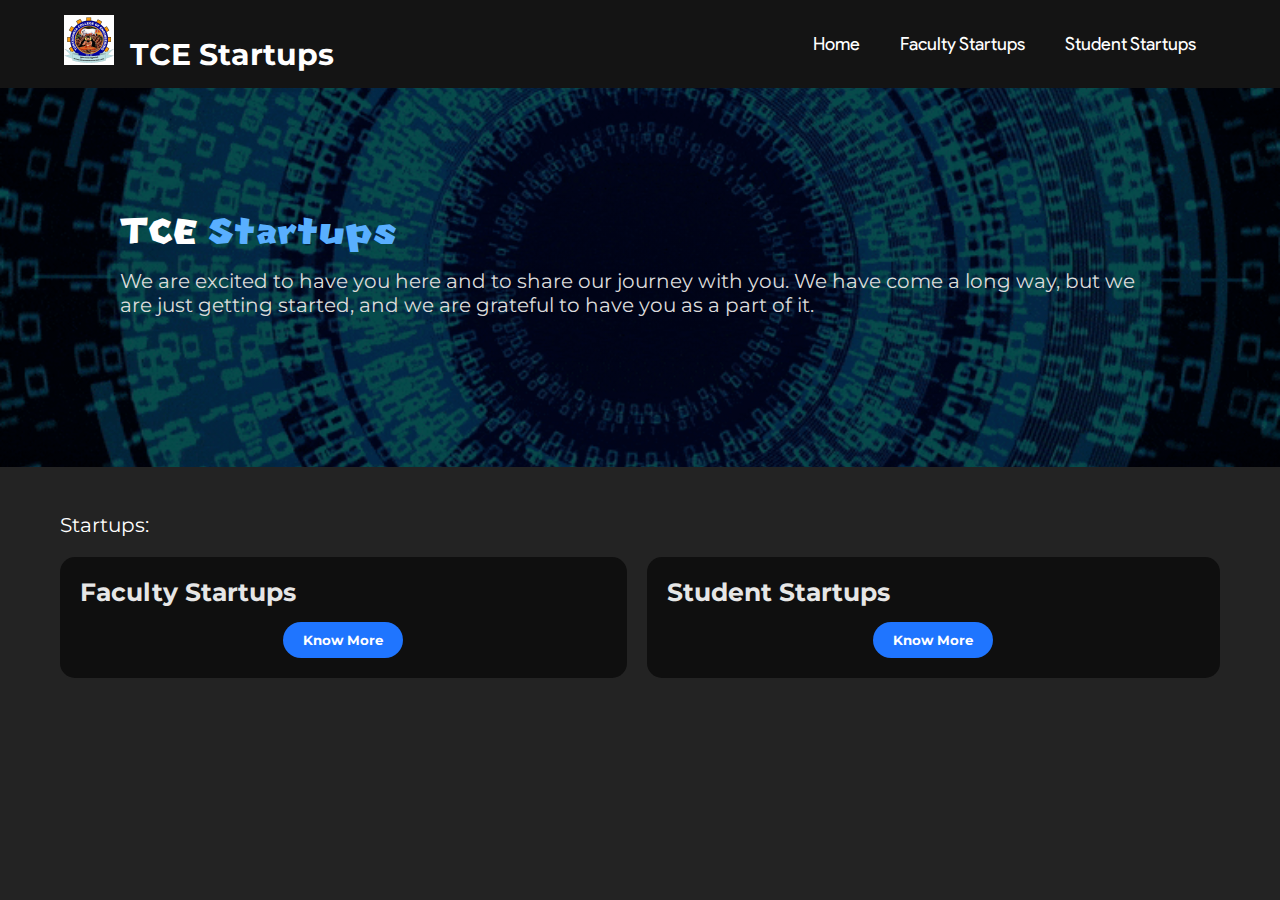
<file: index.html>
<!DOCTYPE html>
<html lang="en-US">
<head>
    <meta charset="UTF-8">
    <meta http-equiv="X-UA-Compatible" content="IE=edge">
    <meta name="viewport" content="width=device-width, initial-scale=1.0">
    <title>TCE Startups</title>
    <link rel="icon" type="image/png" href="./src/favicon.png">
    <script src="./SiteHelper.js" defer></script>
    <link rel="stylesheet" href="style.css">
    <link rel="stylesheet" href="mobile.css">
</head>
<body>
    <header >
        <a href="index.html" class="logohref">
            <p class="logo"><img src="gg.gif" class="gif">&nbsp;&nbsp;TCE Startups</p>
    </a>

        <ul class="nav_links">
            <li><a href="index.html">Home</a></li>
            <li><a href="Factulty .html">Faculty Startups</a></li>
            <li><a href="Student.html">Student Startups</a></li>
        </ul>
    </header>

    <div class="mainpagearticle">
        <p class="mpahead">TCE  <span style="color: #59afff;">Startups</span></p>
        <p class="mpatxt">We are excited to have you here and to share our journey with you. We have come a long way, but we are just getting started, and we are grateful to have you as a part of it.</p>
        <!-- <a href="about.html" class="roundbtn mpahref">About us</a> -->
    </div>
   
  
    <br><br>
    <p class="ihead_2">Startups:</p>
    <div class="projects" style="margin-top: 10px;">
        <div class="project">
            <p class="projectname">Faculty Startups</p>
            <!-- <p class="projectshortdesc">KEK es</p> -->

            <div class="centre">
                <button class="roundbtn projectbtn" href="Factulty .html"><a href="Factulty .html" class="projbtnhref">Know More</a></button>
                <!-- <button class="roundbtn projbtnrepo"><a href="https://github.com/AgesoftOSS/KEK" class="projbtnhref">Github Repo</a></button> -->
            </div>
        </div>

        <div class="project">
            <p class="projectname">Student Startups</p>
            <!-- <p class="projectshortdesc">AntiCopyright is a powerful tool to fight against piracy</p> -->

            <div class="centre">
                <button class="roundbtn projectbtn"href="Student.html"><a href="Student.html" class="projbtnhref">Know More</a></button>
                <!-- <button class="roundbtn projbtnrepo"><a href="https://github.com/AgesoftOSS/AntiCopyright" class="projbtnhref">Github Repo</a></button> -->
            </div>
        </div>
    </div>
    
    <!-- <footer id="footer"></footer> -->
</body>
</html>
</file>
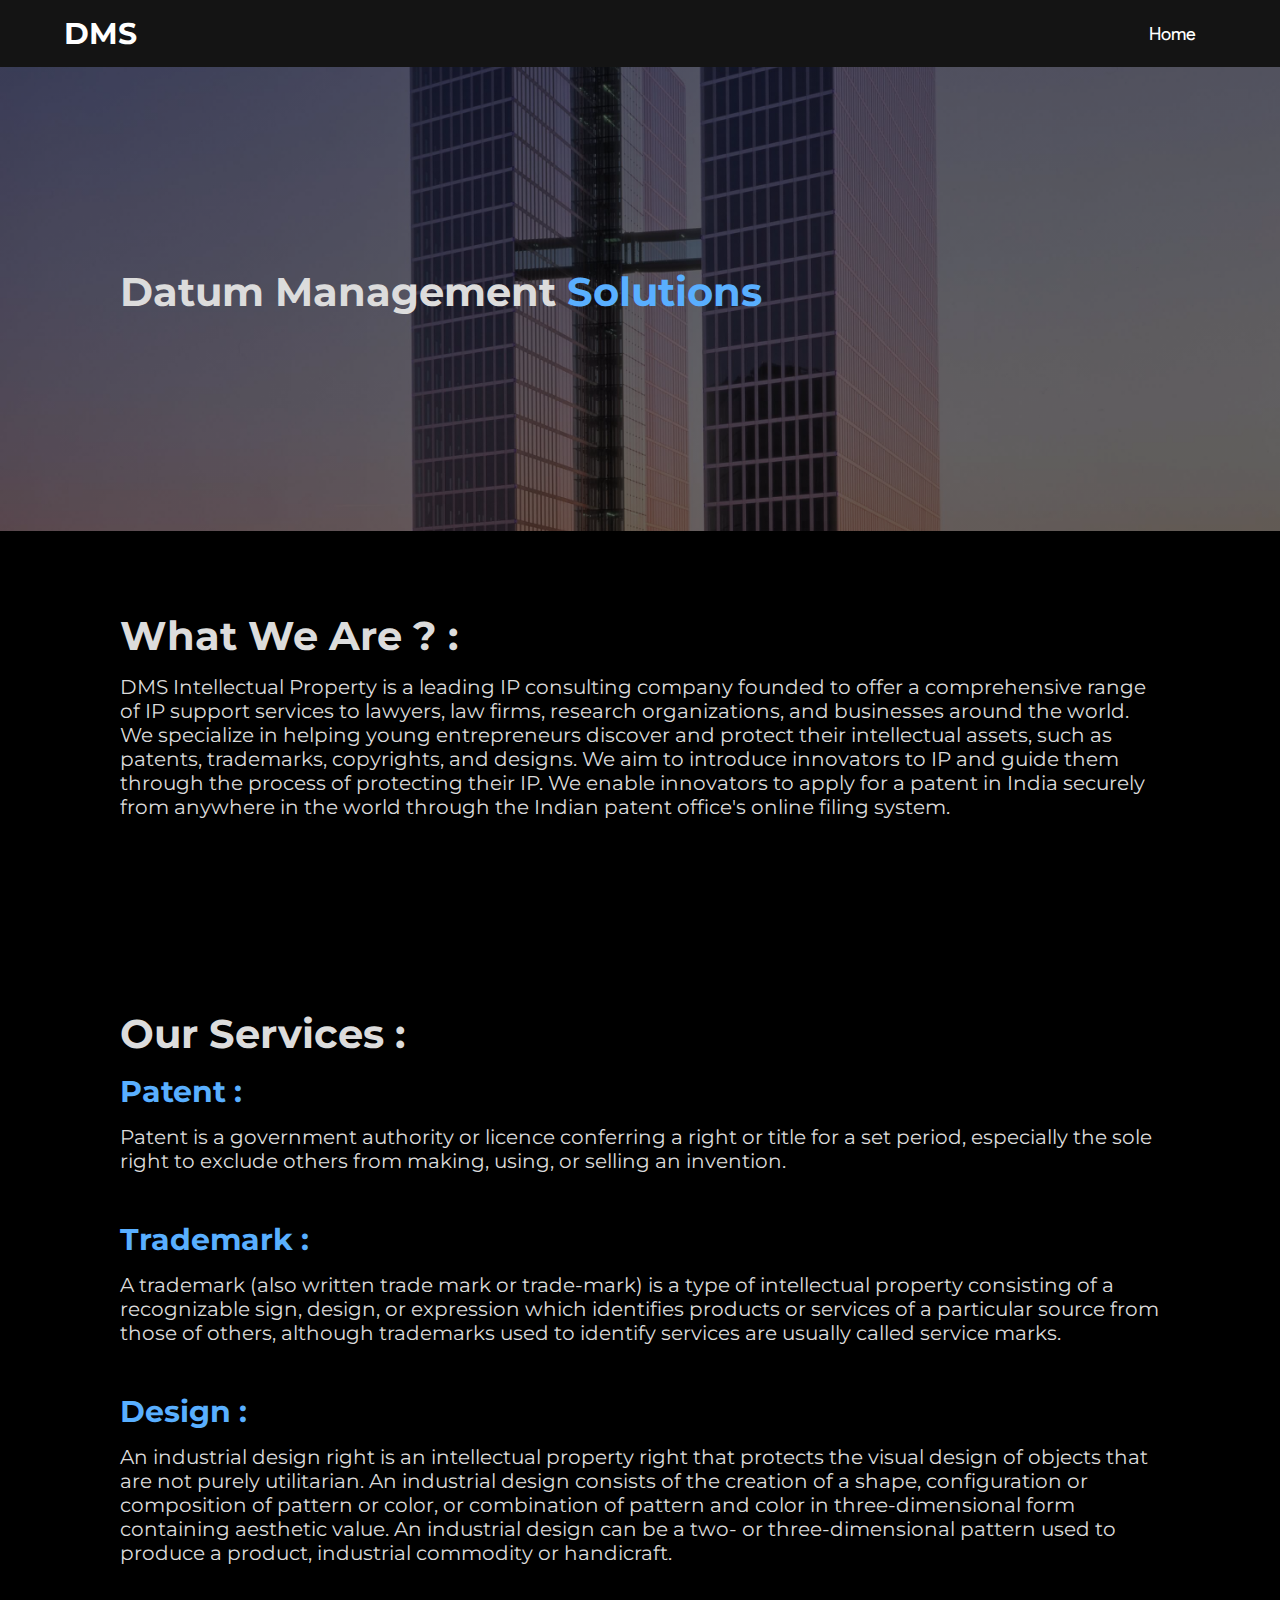
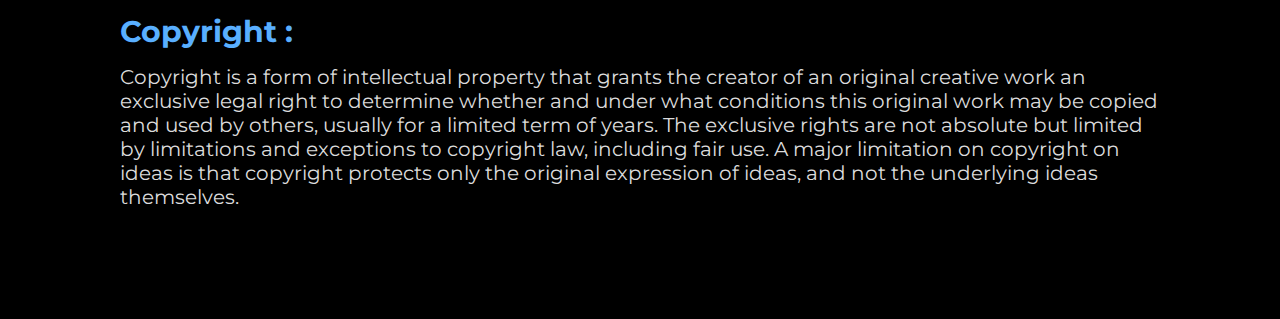
<file: DMS.html>
<!DOCTYPE html>
<html lang="en-US">
<head>
    <meta charset="UTF-8">
    <meta http-equiv="X-UA-Compatible" content="IE=edge">
    <meta name="viewport" content="width=device-width, initial-scale=1.0">
    <title>DMS</title>
    <link rel="icon" type="image/png" href="./src/favicon.png">
    <script src="./SiteHelper.js" defer></script>
    <link rel="stylesheet" href="mobile.css">
    <link rel="stylesheet" href="style.css">
</head>
<body>
    <header>
        <a href="index.html" class="logohref">
            <p class="logo">DMS</p>
    </a>
        <ul class="nav_links">
        <li><a href="index.html">Home</a></li>
        <!-- <li><a href="../solutions.html">Factulty Startups</a></li> -->
        <!-- <li><a href="../projects.html">Student Startups</a></li> -->
    </ul>
    
    
    </header>
    <div class="aboutpagehead skyscrapperbackground">
        <p class="aphhead">Datum Management  <span style="color: #59afff;">Solutions</span></p>
         <!-- <p class="aphtxt">Agesoft is a munich based german IT Company owned by <a href="">Entertainmasters</a> and founded by Copy05</p> -->
    </div>

    <!-- <div class="aboutpagehead2">
        <p class="aphbig"><span style="color: #59afff;">Since 2017 Ageesoft stood as a software provider</span> for small corperations and schools with the goal of reaching independentcy of the big corperations in the world and offering Open Source Projects to train people for the upcomming digital future</p>
    </div> -->

    <div class="aboutpagehead2">
        <p class="aphhead">What We Are ? :</p>
        <p class="aphtxt">DMS Intellectual Property is a leading IP consulting company founded to offer a comprehensive range of IP support services to lawyers, law firms, research organizations, and businesses around the world. We specialize in helping young entrepreneurs discover and protect their intellectual assets, such as patents, trademarks, copyrights, and designs. We aim to introduce innovators to IP and guide them through the process of protecting their IP. We enable innovators to apply for a patent in India securely from anywhere in the world through the Indian patent office's online filing system.</p> 


        </p>
    </div>

  <div class="aboutpagehead2">
    <p class="aphhead">Our Services :</p>
        <p class="aphbig"><span style="color: #59afff;">Patent :</span><p class="aphtxt">Patent is a government authority or licence conferring a right or title for a set period, especially the sole right to exclude others from making, using, or selling an invention.</p>

        <br>
        <p class="aphbig"><span style="color: #59afff;">Trademark :</span><p class="aphtxt">A trademark (also written trade mark or trade-mark) is a type of intellectual property consisting of a recognizable sign, design, or expression which identifies products or services of a particular source from those of others, although trademarks used to identify services are usually called service marks.</p>
        <br>
        <p class="aphbig"><span style="color: #59afff;">Design :</span><p class="aphtxt">An industrial design right is an intellectual property right that protects the visual design of objects that are not purely utilitarian. An industrial design consists of the creation of a shape, configuration or composition of pattern or color, or combination of pattern and color in three-dimensional form containing aesthetic value. An industrial design can be a two- or three-dimensional pattern used to produce a product, industrial commodity or handicraft.</p>
        <br>
        <p class="aphbig"><span style="color: #59afff;">Copyright :</span><p class="aphtxt">Copyright is a form of intellectual property that grants the creator of an original creative work an exclusive legal right to determine whether and under what conditions this original work may be copied and used by others, usually for a limited term of years. The exclusive rights are not absolute but limited by limitations and exceptions to copyright law, including fair use. A major limitation on copyright on ideas is that copyright protects only the original expression of ideas, and not the underlying ideas themselves.</p>
    </div>
<!-- 
    <div class="aboutpagehead2">
        <p class="aphhead">Our Office:</p>
        <p class="aphtxt">Agesoft is operrated digitally which means there's no office.</p>
    </div> -->
    <!-- <footer id="footer"></footer> -->
</body>
</html>
</file>
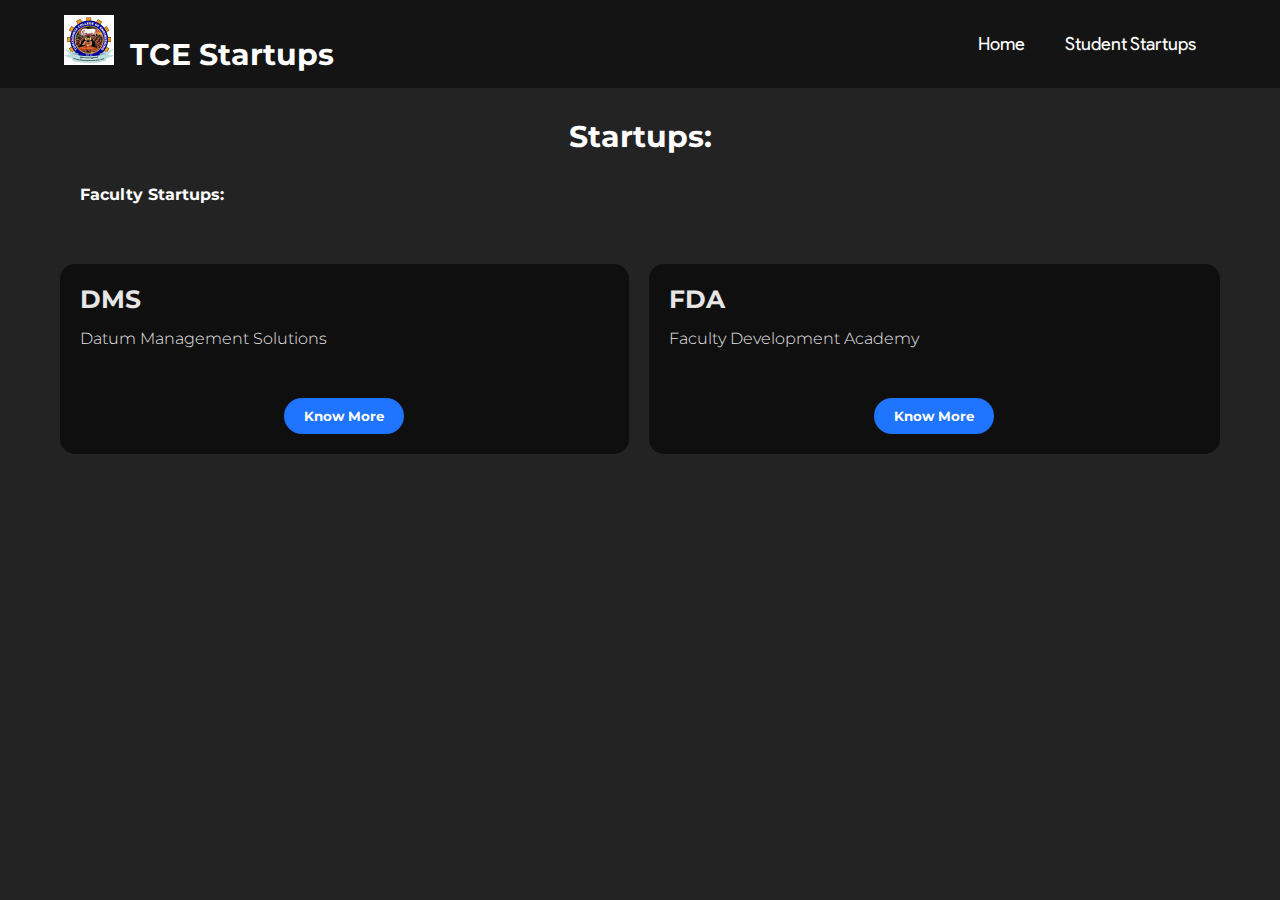
<file: Factulty .html>
<!DOCTYPE html>
<html lang="en-US">
<head>
    <meta charset="UTF-8">
    <meta http-equiv="X-UA-Compatible" content="IE=edge">
    <meta name="viewport" content="width=device-width, initial-scale=1.0">
    <title>Faculty Startup</title>
    <link rel="icon" type="image/png" href="./src/favicon.png">
    <script src="./SiteHelper.js" defer></script>
    <link rel="stylesheet" href="mobile.css">
    <link rel="stylesheet" href="style.css">
</head>
<body>
    <header ><a href="index.html" class="logohref">
        <p class="logo"><img src="gg.gif" class="gif">&nbsp;&nbsp;TCE Startups</p>
</a>
    <ul class="nav_links">
        <li><a href="index.html">Home</a></li>
        <!-- <li><a href="../solutions.html">Factulty Startups</a></li> -->
        <li><a href="Student.html">Student Startups</a></li>
    </ul></header>
    <p class="ihead">Startups:</p>
    <p class="projectsection">Faculty Startups:</p>
    <div class="projects">
        <div class="project">
            <p class="projectname">DMS</p>
            <p class="projectshortdesc">Datum Management Solutions</p>

            <div class="centre">
                <button class="roundbtn projectbtn"><a href="DMS.html" class="projbtnhref">Know More</a></button>
                
            </div>
        </div>

        <div class="project">
            <p class="projectname">FDA</p>
            <p class="projectshortdesc">Faculty Development Academy</p>

            <div class="centre">
                <button class="roundbtn projectbtn"><a href="FDA.html" class="projbtnhref">Know More</a></button>
                <!-- <button class="roundbtn projbtnrepo"><a href="https://github.com/AgesoftOSS/Awnd" class="projbtnhref">Github Repo</a></button> -->
            </div>
        </div>
       
</body>
</html>
</file>
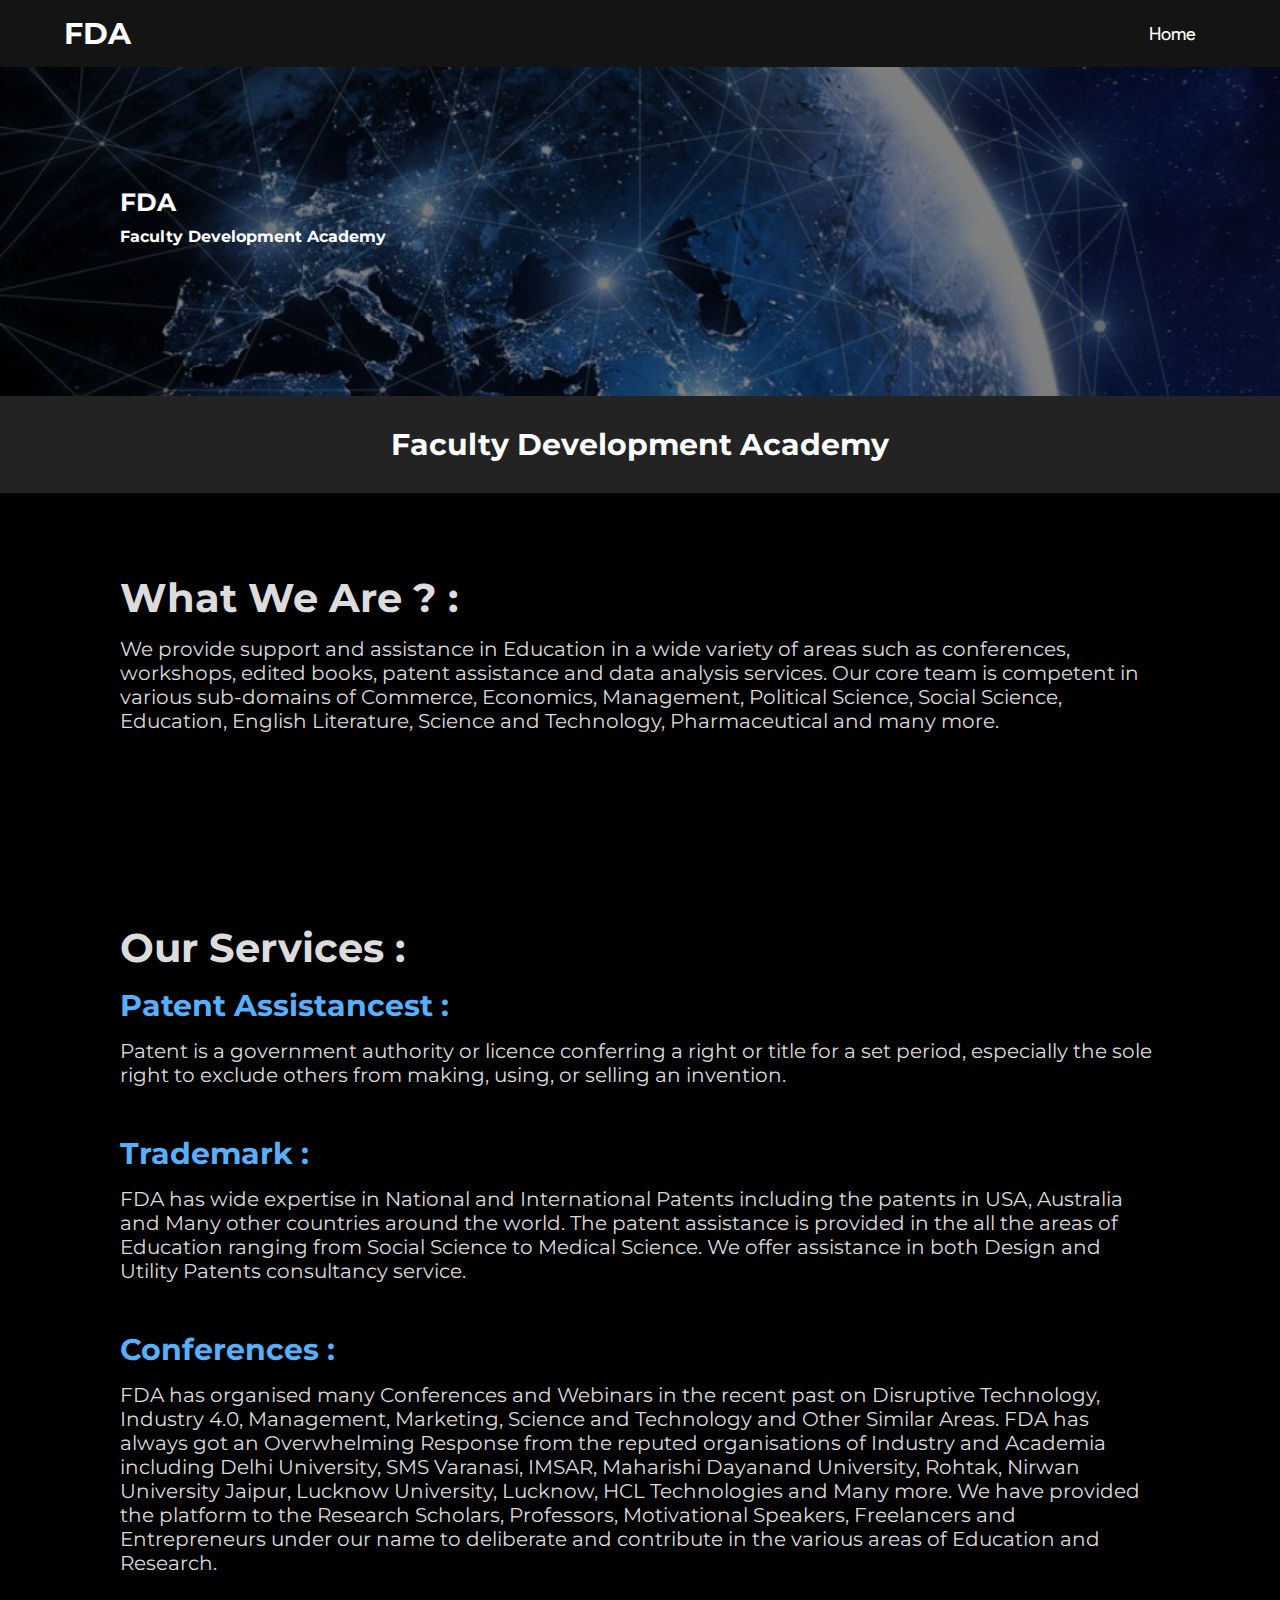
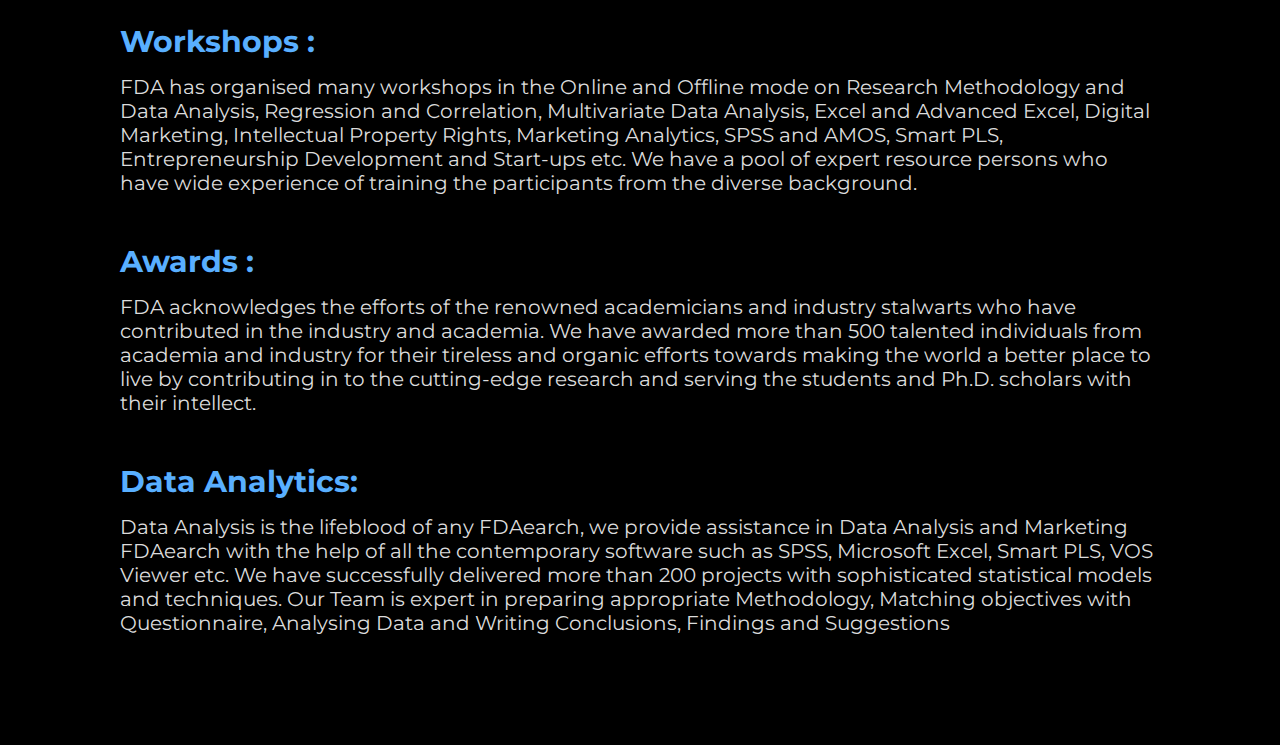
<file: FDA.html>
<!DOCTYPE html>
<html lang="en-US">
<head>
    <meta charset="UTF-8">
    <meta http-equiv="X-UA-Compatible" content="IE=edge">
    <meta name="viewport" content="width=device-width, initial-scale=1.0">
    <title>FDA</title>
    <link rel="icon" type="image/png" href="./src/favicon.png">
    <script src="./SiteHelper_L.js" defer></script>
    <link rel="stylesheet" href="./mobile.css">
    <link rel="stylesheet" href="./style.css">
</head>
<body>
    <header >
        <a href="index.html" class="logohref">
            <p class="logo">FDA</p>
    </a>
        <ul class="nav_links">
        <li><a href="index.html">Home</a></li>
        <!-- <li><a href="../solutions.html">Factulty Startups</a></li> -->
        <!-- <li><a href="../projects.html">Student Startups</a></li> -->
    </ul>
</header>
    

    <div class="ac_productheader">
        <p class="phname">FDA</p>
        <p class="phdesc">Faculty Development Academy</p>
        <!-- <button class="roundbtn normalbtn"><a href="https://github.com/AgesoftOSS/AntiCopyright/releases/" class="mpahref2">Download</a></button> -->
    </div>

    <p class="ihead">Faculty Development Academy</p>
      <!-- <p class="itxt" style="text-align: left;">Independentcy is important and protecting copyrighted content is important too. With  -->
    
    <div class="aboutpagehead2">
        <p class="aphhead">What We Are ? :</p>
        <p class="aphtxt"> We provide support and assistance in Education in a wide variety of areas such as conferences, workshops, edited books, patent assistance and data analysis services. Our core team is competent in various sub-domains of Commerce, Economics, Management, Political Science, Social Science, Education, English Literature, Science and Technology, Pharmaceutical and many more.</p> 


        </p>
    </div>

  <div class="aboutpagehead2">
    <p class="aphhead">Our Services :</p>
        <p class="aphbig"><span style="color: #59afff;">
            Patent Assistancest :</span><p class="aphtxt">Patent is a government authority or licence conferring a right or title for a set period, especially the sole right to exclude others from making, using, or selling an invention.</p>

        <br>
        <p class="aphbig"><span style="color: #59afff;">Trademark :</span><p class="aphtxt">FDA has wide expertise in National and International Patents including the patents in USA, Australia and Many other countries around the world. The patent assistance is provided in the all the areas of Education ranging from Social Science to Medical Science. We offer assistance in both Design and Utility Patents consultancy service.</p>
        <br>
        <p class="aphbig"><span style="color: #59afff;">Conferences :</span><p class="aphtxt">FDA has organised many Conferences and Webinars in the recent past on Disruptive Technology, Industry 4.0, Management, Marketing, Science and Technology and Other Similar Areas. FDA has always got an Overwhelming Response from the reputed organisations of Industry and Academia including Delhi University, SMS Varanasi, IMSAR, Maharishi Dayanand University, Rohtak, Nirwan University Jaipur, Lucknow University, Lucknow, HCL Technologies and Many more. We have provided the platform to the Research Scholars, Professors, Motivational Speakers, Freelancers and Entrepreneurs under our name to deliberate and contribute in the various areas of Education and Research.</p>
        <br>
        <p class="aphbig"><span style="color: #59afff;">Workshops :</span><p class="aphtxt">FDA has organised many workshops in the Online and Offline mode on Research Methodology and Data Analysis, Regression and Correlation, Multivariate Data Analysis, Excel and Advanced Excel, Digital Marketing, Intellectual Property Rights, Marketing Analytics, SPSS and AMOS, Smart PLS, Entrepreneurship Development and Start-ups etc. We have a pool of expert resource persons who have wide experience of training the participants from the diverse background.</p>
        <br>
        <p class="aphbig"><span style="color: #59afff;">Awards :</span><p class="aphtxt">FDA acknowledges the efforts of the renowned academicians and industry stalwarts who have contributed in the industry and academia. We have awarded more than 500 talented individuals from academia and industry for their tireless and organic efforts towards making the world a better place to live by contributing in to the cutting-edge research and serving the students and Ph.D. scholars with their intellect.</p>
        <br>
        <p class="aphbig"><span style="color: #59afff;">Data Analytics:</span><p class="aphtxt">Data Analysis is the lifeblood of any FDAearch, we provide assistance in Data Analysis and Marketing FDAearch with the help of all the contemporary software such as SPSS, Microsoft Excel, Smart PLS, VOS Viewer etc. We have successfully delivered more than 200 projects with sophisticated statistical models and techniques. Our Team is expert in preparing appropriate Methodology, Matching objectives with Questionnaire, Analysing Data and Writing Conclusions, Findings and Suggestions</p>
    </div>
    <!-- <footer id="footer"></footer> -->
</body>
</html>
</file>
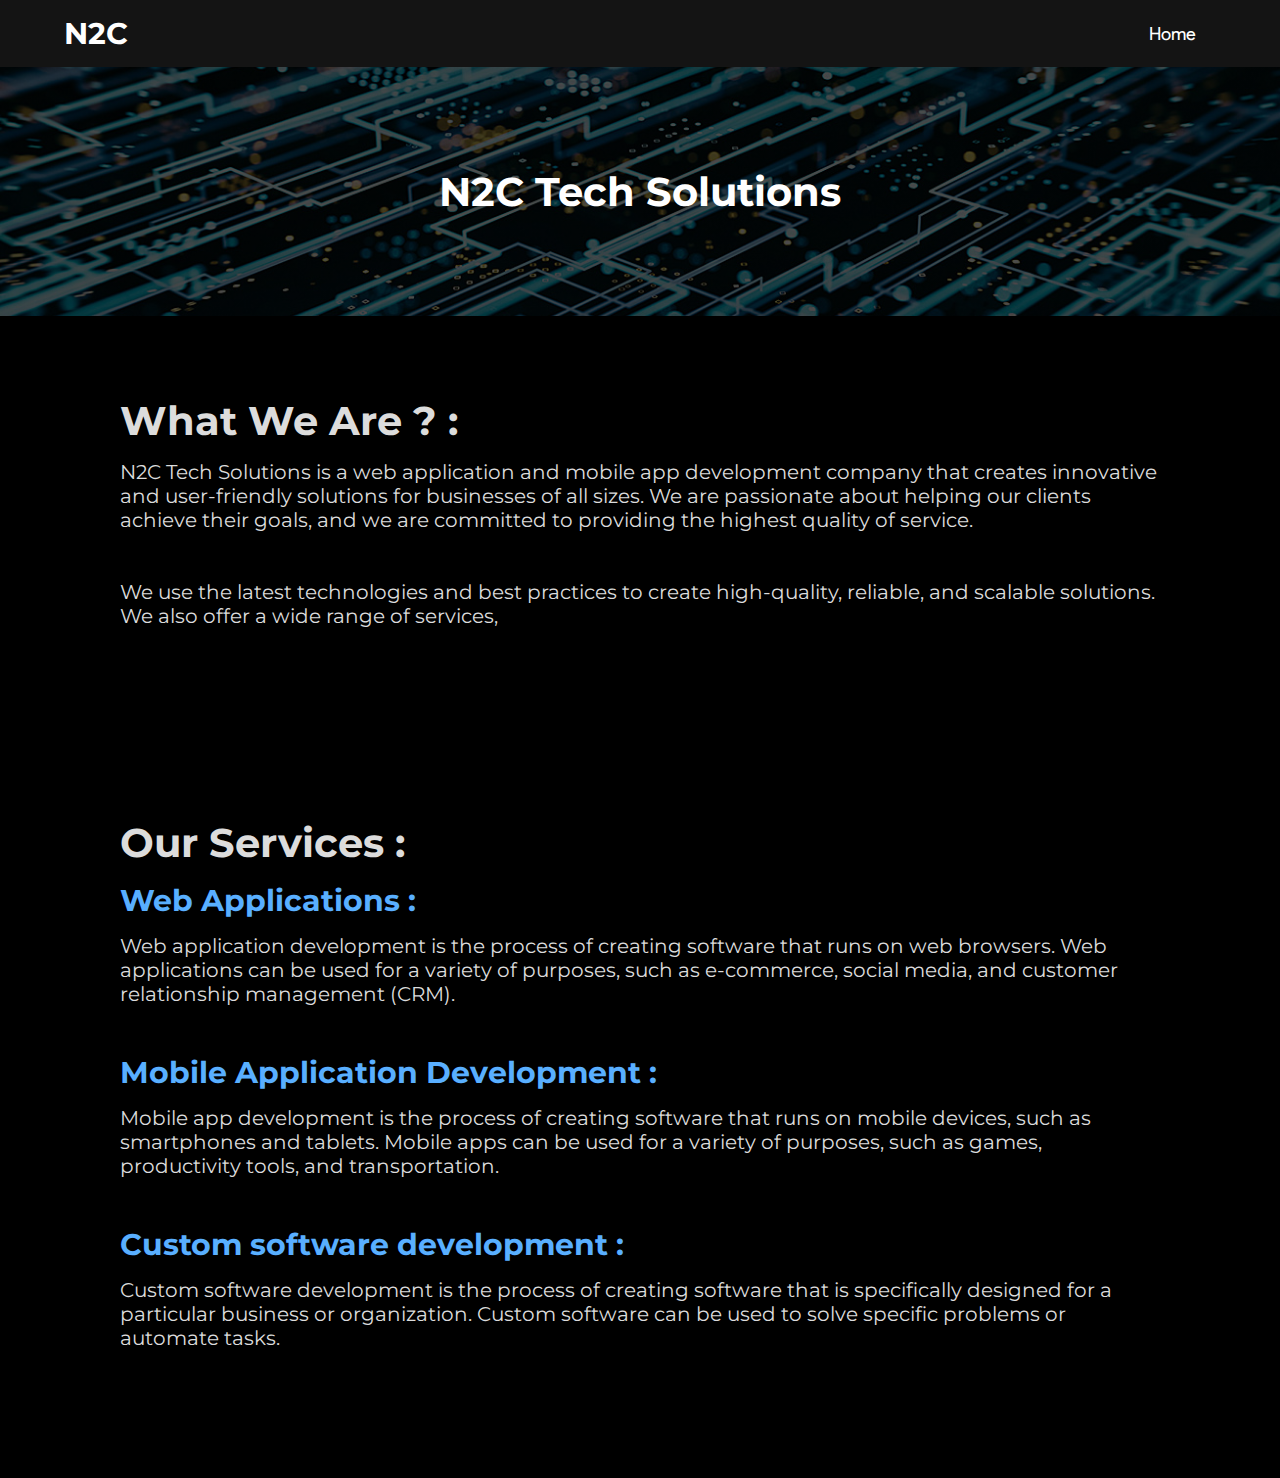
<file: N2C.html>
<!DOCTYPE html>
<html lang="en-US">
<head>
    <meta charset="UTF-8">
    <meta http-equiv="X-UA-Compatible" content="IE=edge">
    <meta name="viewport" content="width=device-width, initial-scale=1.0">
    <title>N2C</title>
    <link rel="icon" type="image/png" href="./src/favicon.png">
    <script src="./SiteHelper_L.js" defer></script>
    <link rel="stylesheet" href="./style.css">
    <link rel="stylesheet" href="./mobile.css">
</head>
<body>
    <header > <a href="index.html" class="logohref">
        <p class="logo">N2C</p></a>
        <ul class="nav_links">
            <li><a href="index.html">Home</a></li>
            <!-- <li><a href="../solutions.html">Factulty Startups</a></li> -->
            <!-- <li><a href="../projects.html">Student Startups</a></li> -->
        </ul>
    
    </header>

    <div class="learningheader">
        <p class="learninghead">N2C Tech Solutions</p>
        <!-- <p class="phdesc">Faculty Development Academy</p> -->

    </div>
    <!-- <p class="licensinglink"><a href="./licencing.html" class="licenselink">Licencing</a></p> -->


 
    <div class="aboutpagehead2">
        <p class="aphhead">What We Are ? :</p>
        <p class="aphtxt">N2C Tech Solutions is a web application and mobile app development company that creates innovative and user-friendly solutions for businesses of all sizes. We are passionate about helping our clients achieve their goals, and we are committed to providing the highest quality of service.</p> 
        <br>
        <p class="aphtxt">  We use the latest technologies and best practices to create high-quality, reliable, and scalable solutions. We also offer a wide range of services,</p>


        </p>
    </div>

  <div class="aboutpagehead2">
    <p class="aphhead">Our Services :</p>
        <p class="aphbig"><span style="color: #59afff;">Web Applications :</span><p class="aphtxt">Web application development is the process of creating software that runs on web browsers. Web applications can be used for a variety of purposes, such as e-commerce, social media, and customer relationship management (CRM).</p>

        <br>
        <p class="aphbig"><span style="color: #59afff;">Mobile Application Development :</span><p class="aphtxt">Mobile app development is the process of creating software that runs on mobile devices, such as smartphones and tablets. Mobile apps can be used for a variety of purposes, such as games, productivity tools, and transportation.</p>
        <br>
        <p class="aphbig"><span style="color: #59afff;">Custom software development :</span><p class="aphtxt">Custom software development is the process of creating software that is specifically designed for a particular business or organization. Custom software can be used to solve specific problems or automate tasks.</p>
        <br>
        
              
    </div>
    
    <!-- <footer id="footer"></footer> -->
</body>
</html>
</file>
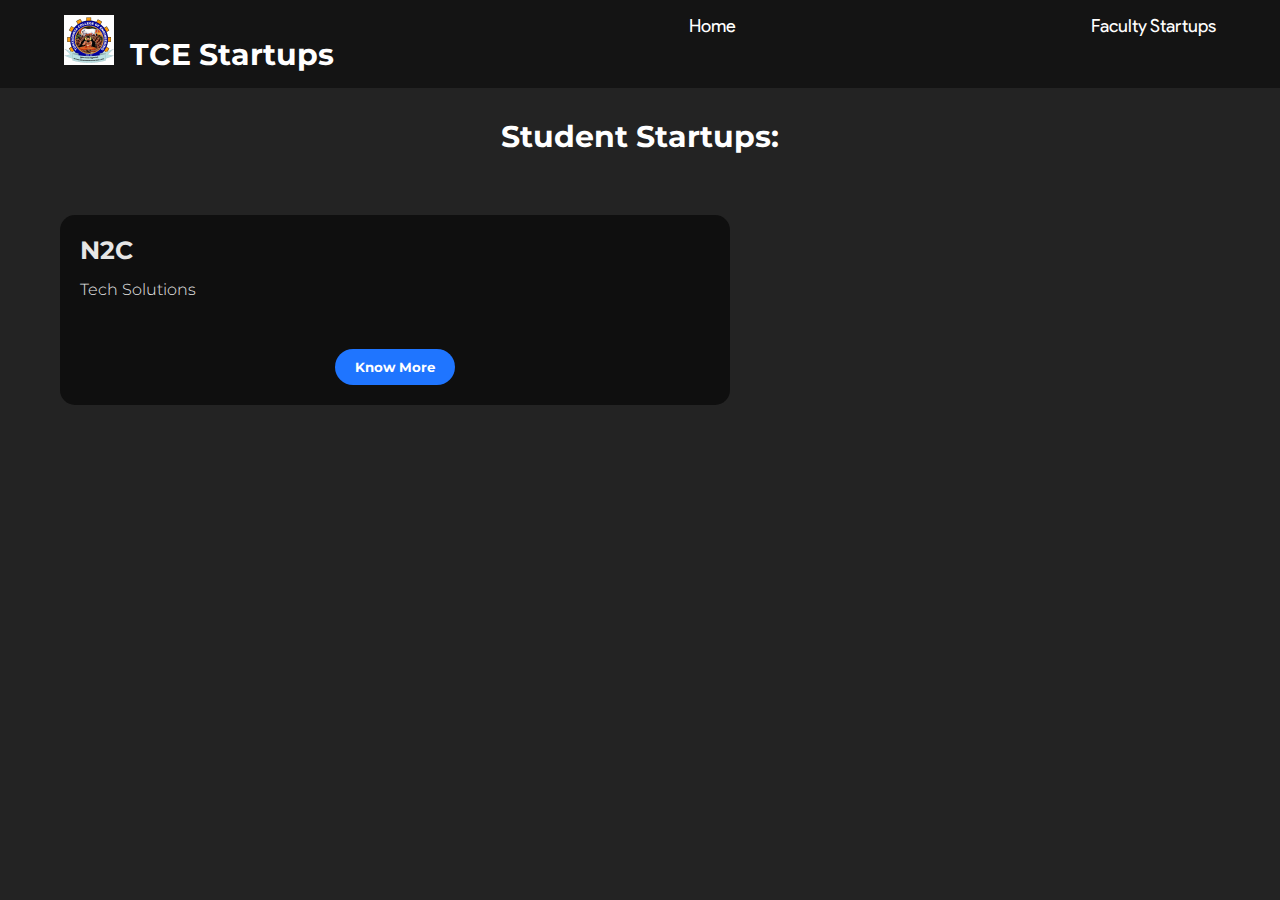
<file: Student.html>
<!DOCTYPE html>
<html lang="en-US">
<head>
    <meta charset="UTF-8">
    <meta http-equiv="X-UA-Compatible" content="IE=edge">
    <meta name="viewport" content="width=device-width, initial-scale=1.0">
    <title>Sudent startups</title>
    <link rel="icon" type="image/png" href="./src/favicon.png">
    <script src="./SiteHelper.js" defer></script>
    <link rel="stylesheet" href="mobile.css">
    <link rel="stylesheet" href="style.css">
</head>
<body>
    <header > <a href="index.html" class="logohref">
       <p class="logo"><img src="gg.gif" class="gif">&nbsp;&nbsp;TCE Startups</p>
            <li><a href="index.html">Home</a></li>
            <li><a href="Factulty.html">Faculty Startups</a></li>
            <!-- <li><a href="../projects.html">Student Startups</a></li> -->
        </ul>
    
    </header>
    <p class="ihead">Student Startups:</p>
    <!-- <p class="projectsection">Open Source Projects:</p> -->
    <div class="projects">
        <div class="project">
            <p class="projectname">N2C</p>
            <p class="projectshortdesc">Tech Solutions</p>
            <div class="centre">
                <button class="roundbtn projectbtn"><a href="N2C.html" class="projbtnhref">Know More</a></button>
                <!-- <button class="roundbtn projbtnrepo"><a href="https://github.com/AgesoftOSS/KEK" class="projbtnhref">Github Repo</a></button> -->
            </div>
        </div>

       
</body>
</html>
</file>
<file: style.css>
@font-face {
    font-family: "Entertainmasters-Sans";
    src: url('./fonts/EM-SANS.ttf');
}

@font-face {
    font-family: "Oswalt";
    src: url('./fonts/Oswald-Regular.ttf');
}

@font-face {
    font-family: "Product-Sans";
    src: url('./fonts/Product\ Sans\ Regular.ttf');
}

@font-face {
    font-family: "Roboto";
    src: url('./fonts/Roboto-Regular.ttf');
}

@font-face {
    font-family: "Roboto-Thin";
    src: url('./fonts/Roboto-Thin.ttf');
}

@font-face {
    font-family: "Montserrat-Light";
    src: url('./fonts/Montserrat-Light.ttf');
}

@font-face {
    font-family: "Montserrat-Regular";
    src: url('./fonts/Montserrat-Regular.ttf');
}

@font-face {
    font-family: "Montserrat";
    src: url('./fonts/Montserrat-Bold.ttf');
    font-weight: 600;
}

@font-face {
    font-family: "JetbrainsMono";
    src: url('./fonts/JetBrainsMono-Regular.ttf');
}

* {
    box-sizing: border-box;
    padding: 0;
    margin: 0;
}

body {
    background: rgb(35,35,35)
}

.centre {
    text-align: center;
}

li > a {
    font-size: 18px;
    font-family: "Product-Sans";
}
.gif{
    width:50px;
    height: 50px;
}

li > a:hover {
   text-decoration: underline;
}

header > li, a {
    list-style: none;
    text-decoration: none;
    transition: 0.1s;
}

header {
    display: flex;
    justify-content: space-between;
    background-color: rgb(20,20,20);
    padding: 15px 5%;
}

.logo {
    color: white;
    cursor: pointer;
    font-size: 30px;
    font-family: "Montserrat";
    transition: 0.25s;
}

.logo:hover, a:hover {
    opacity: 70%;
}

.nav_links {
    display: flex;
    justify-content: center;
    align-items: center;
}
  
.nav_links li {
    display: inline-block;
    padding: 0px 20px;
}

a, a:visited {
    color: white;
}

footer {
    background-color: rgb(20,20,20);
}

.roundbtn {
    padding: 10px 20px;
    border-radius: 69px;
    font-family: "Montserrat";
    margin: 0px 10px;
    transition: 0.15s;
}

.footsections {
    text-align: center;
    display: flex;
    margin: 0px 100px;
}

.footsec, .sociallink {
    flex: 1;
}

.feetsec {
    color: rgb(210,210,210);
    margin-top: 20px;
    font-family: "Roboto";
    font-weight: bold;
    margin-bottom: 5px;
    font-size: 16px;
}

.footlink, .sociallink {
    font-family: "Roboto";
    font-size: 14px;
    text-decoration: none;
}

.copyright {
    margin: 30px 0px;
    text-align: center;
    color: white;
    font-family: "Montserrat";
}

.ihead {
    text-align: center;
    color: white;
    margin: 30px 30px;
    font-size: 30px;
    font-family: "Montserrat";
}

.projects {
    margin: 50px;
    display: grid;
    grid-template-columns: auto auto;
}

.project {
    margin: 10px;
    padding: 20px;
    background: rgb(15,15,15);
    border-radius: 15px;
}

.projectname, .projectshortdesc {
    color: rgb(230,230,230);
    font-family: "Montserrat";
}

.projectname {
    font-size: 25px;
    margin-bottom: 15px;
}

.projectshortdesc {
    font-family: "Montserrat-Light";
    margin-bottom: 50px;
}

.projectbtn, .normalbtn {
    background: #1f75ff;
    border: none;
}

.normalbtn:hover, .projectbtn:hover {
    background: #1955b5;
}

.projectsection {
    margin-left: 80px;
    font-family: "Montserrat";
    color: white;
}

.normalbtn {
    margin: -5px;
}

.projbtnrepo {
    background: rgb(20,20,20);
    border: solid rgb(65,65,65) 2px;
}

.projbtnrepo:hover {
    opacity: 70%;
}

.itxt {
    color: white;
    font-family: "Montserrat-Regular";
    margin: 20px;
}

.mainpagearticle {
    background-image: linear-gradient(rgba(0, 0, 0, 0.7), rgba(0, 0, 0, 0.7)), url('./src/MainPageGif.gif');
    background-position: center;
    background-repeat: no-repeat;
    background-size: cover;
    padding: 120px;
}

.mpahead, .aphhead, .aphhead2 {
    font-family: "JetbrainsMono";
    color: white;
    font-size: 40px;
    margin-bottom: 15px;
}

.aphbig {
    font-family: "Montserrat";
    color: white;
    font-size: 30px;
    margin-bottom: 15px;
}

.mpahead {
    font-family: "Entertainmasters-Sans";
}

.mpatxt, .aphtxt {
    font-family: "Montserrat-Regular";
    font-size: 20px;
    color: rgb(220,220,220);
    margin-bottom: 30px;
}

.aboutpagehead2 {
    background: black;
    padding: 80px 120px;
}

.aphhead {
    color: rgb(220,220,220);
    font-family: "Montserrat";
}

.solutioninfo {
    text-align: center;
    padding: 15px;
    margin: 30px 300px;
    background: #0d3c61;
    border: solid 2px #1c7dc7;
    font-family: "Montserrat";
    color: #339ae8;
    border-radius: 5px;
}

.ac_productheader {
    background-image: linear-gradient(rgba(0, 0, 0, 0.5), rgba(0, 0, 0, 0.5)), url('./src/Internet.png');
    background-position: center;
    background-repeat: no-repeat;
    background-size: cover;
    padding: 120px;
    font-family: "Montserrat";
    color: white;
}

.phname {
    font-size: 25px;
    margin-bottom: 10px;
}

.phdesc {
    margin-bottom: 30px;
}

.green_box {
    text-align: center;
    padding: 15px;
    margin: 30px 300px;
    background: #0e6322;
    border: solid 2px #29ba4b;
    font-family: "Montserrat";
    color: #29ba4b;
    border-radius: 5px;
}

.red_box {
    text-align: center;
    padding: 15px;
    margin: 30px 300px;
    background: #991414;
    border: solid 2px #ff4f4f;
    font-family: "Montserrat";
    color: #ff4f4f;
    border-radius: 5px;
}

.desktop_flex {
    margin: 50px;
    display: grid;
    grid-template-columns: auto auto;
}

.skyscrapperbackground {
    background-image: linear-gradient(rgba(0, 0, 0, 0.6), rgba(0, 0, 0, 0.6)), url('./src/skyscrappers.jpg');
    background-position: center;
    background-repeat: no-repeat;
    background-size: cover;
    padding: 200px 120px;
}

.numbergrid {
    text-align: center;
    justify-content: center;
    font-family: "Montserrat";
    color: rgb(220,220,220);
    display: flex;
}
  
.number {
    margin: 10px 100px;
    padding: 20px;
    background-color: rgba(0, 0, 0, 0.5);
}

.numbernum {
    font-size: 60px;
}

.numbertext {
    font-size: 40px;
}

.ihead_2 {
    color: white;
    margin: 10px 60px;
    font-size: 20px;
    font-family: "Montserrat-Regular";
}

.mpahref {
    border-radius: 0px;
    background: transparent;
    border: solid 2px #382cbf;
    transition: 0.2s;
}

.mpahref:hover {
   opacity: 100%;
   background: rgb(0,0, 30);
   border: solid 2px #0d3c61;
}

.learninghead {
    font-family: "Montserrat";
    color: white;
    font-size: 40px;
    text-align: center;
}

.learninghead2, .learninghead3 {
    font-family: "Montserrat";
    color: white;
    font-size: 30px;
    margin-top: 60px;
    text-align: center;
}

.learninghead3 {
    text-align: left;
    margin: 60px 0px 0px 100px;
}

.learningheader {
    background-image: linear-gradient(rgba(0, 0, 0, 0.7), rgba(0, 0, 0, 0.7)), url('./src/learningbackground.png');
    background-position: center;
    background-repeat: no-repeat;
    background-size: cover;
    padding: 100px;
}

.learningtext {
    font-family: "Montserrat-Regular";
    color: white;
    font-size: 18px;
    margin: 20px 100px;
}

.learningtext > b {
    font-family: "Montserrat";
}

.licensinglink {
    text-align: right;
    margin: 30px;
}

.licenselink, .licenselink:visited {
    color:#339ae8;
    font-family: "Montserrat-Regular";
    text-decoration: underline;
}

/*.linkssection {
    display: flex;
    justify-content: space-around;
    align-items: center;
}*/

.linkssection {
    margin: 0px 100px;
}

.normallink:hover {
    text-decoration: underline;
}

.linkk {
    margin: 10px 0px;
}

.normallink, .normallink:visited {
    transition: 0.2s;
    color:#339ae8;
    font-family: "Montserrat";
    font-size: 18px;
}

.mpahref2 {
    border-radius: 0px;
    background: transparent;
    border: none;
    transition: 0.2s;
}

.learninglectionarrow, .learninglectionarrow:visited {
    color: #1e5e8f;
}
</file>
<file: mobile.css>
@font-face {
    font-family: "Roboto";
    src: url('./fonts/Roboto-Regular.ttf');
}

@font-face {
    font-family: "Roboto-Thin";
    src: url('./fonts/Roboto-Thin.ttf');
}

@font-face {
    font-family: "Montserrat-Light";
    src: url('./fonts/Montserrat-Light.ttf');
}

@font-face {
    font-family: "Montserrat-Regular";
    src: url('./fonts/Montserrat-Regular.ttf');
}

@font-face {
    font-family: "Montserrat";
    src: url('./fonts/Montserrat-Bold.ttf');
    font-weight: 600;
}

@font-face {
    font-family: "JetbrainsMono";
    src: url('./fonts/JetBrainsMono-Regular.ttf');
}

@media only screen and (max-width: 500px) {
    .logo {
        text-align: center;
        margin-bottom: 5px;
    }

    header {
        display: block !important;
    }

    .mainpagearticle, .aboutpagehead, .aboutpagehead2, .aph2, .aph3, .ac_productheader, .learningheader {
        padding: 30px 20px !important;
    }

    .mpahead {
        font-size: 30px !important;
    }

    .learninghead {
        font-size: 20px !important;
    }

    .learninghead2 {
        margin-top: 30px !important;
    }

    .learninghead2, .learninghead3 {
        margin: 0px;
        text-align: center;
        font-size: 25px !important;
    }

    .linkssection {
        margin: 20px;
    }

    .linkk, .linksecs, .normallink {
        font-size: 16px !important;
    }

    .linksecs > a {
        font-size: 16px !important;
    }

    .learningtext {
        margin: 20px 15px;
        font-size: 14px !important;
    }

    .aphhead, .aphhead2, .aphbig {
        font-size: 20px !important;
    }

    .mpatxt, .aphtxt {
        font-size: 16px !important;
    }

    .aphtxt {
        font-size: 13px !important;
    }

    .ihead {
        font-size: 20px;
    }

    .projects {
        margin: 20px !important;
        display: block !important;
    }

    .solutioninfo, .green_box, .red_box {
        margin: 30px !important;
    }

    .desktop_flex {
        display: block !important;
    }

    .numbergrid {
        display: block !important;
    }

    .projectsection {
        text-align: center;
        margin-left: 0px !important;
    }

    .numbernum {
        font-size: 30px !important;
    }
    
    .numbertext {
        font-size: 20px !important;
    }
}
</file>
